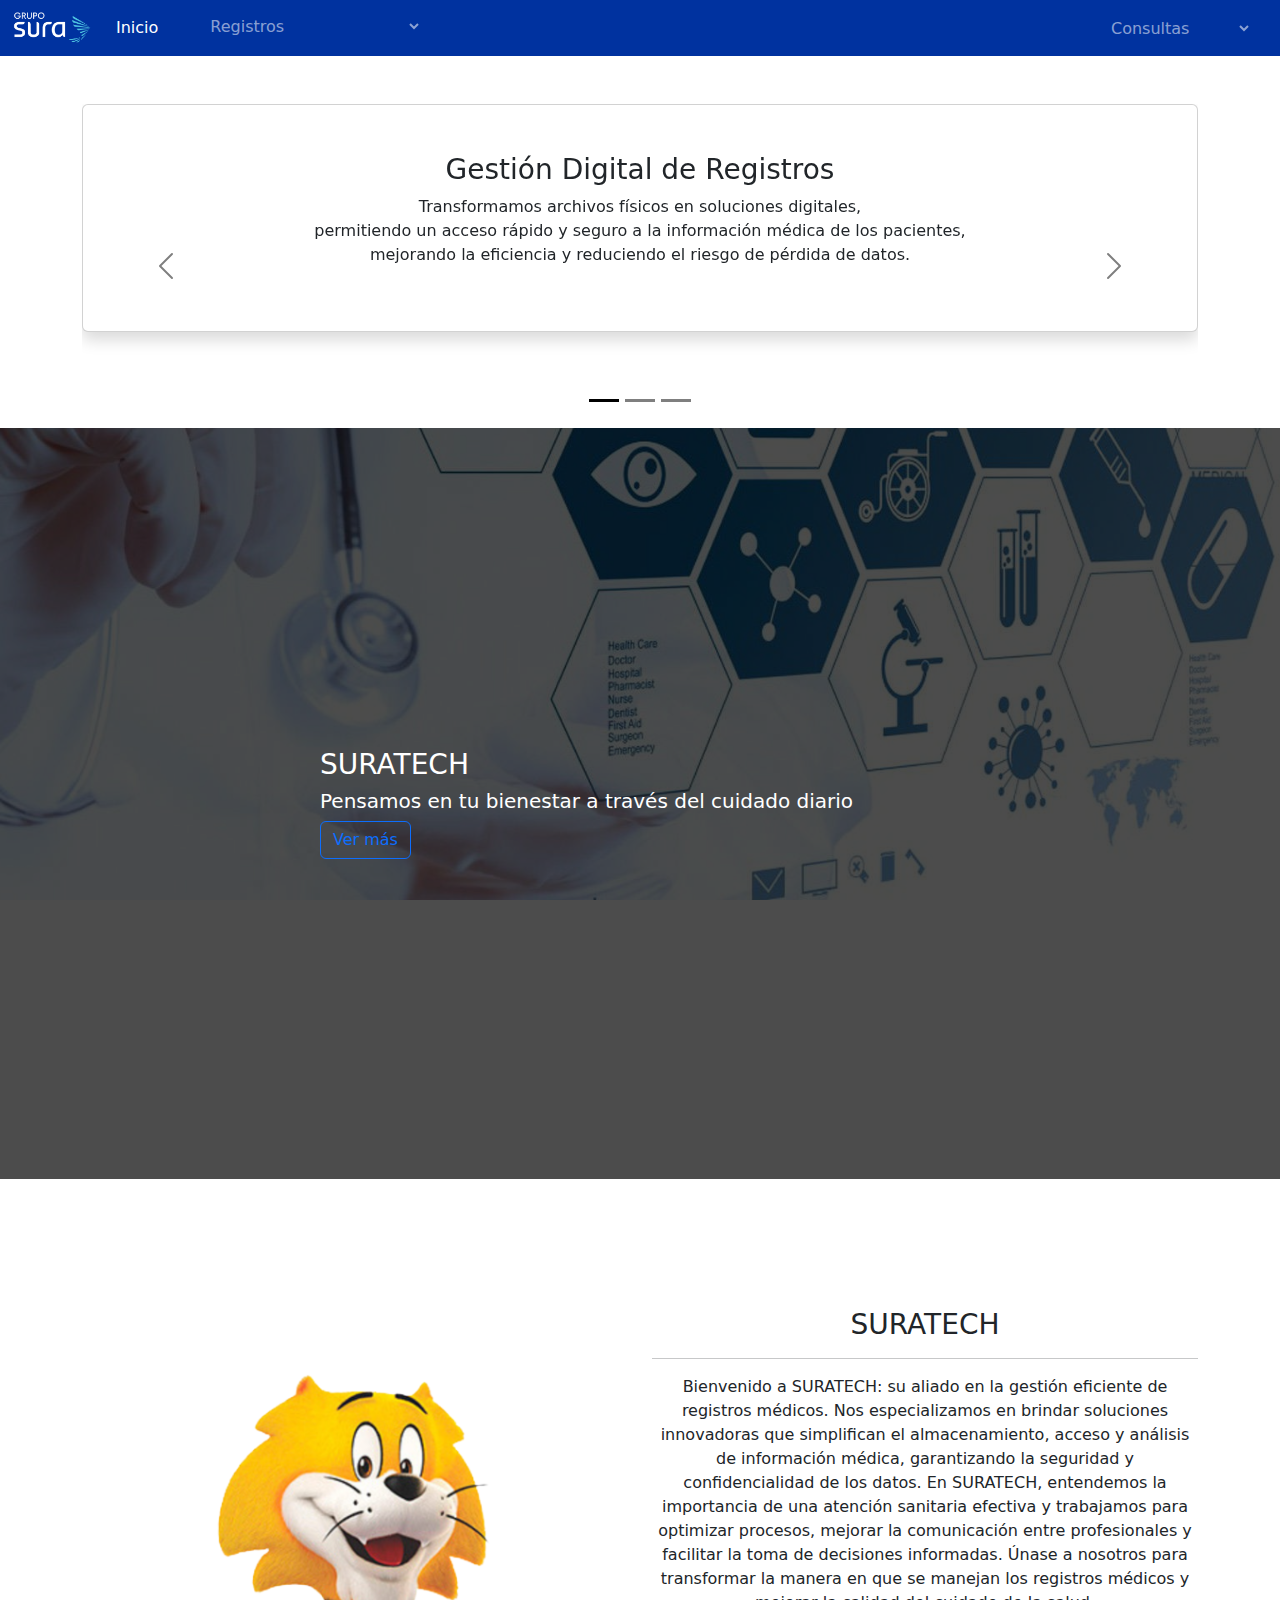
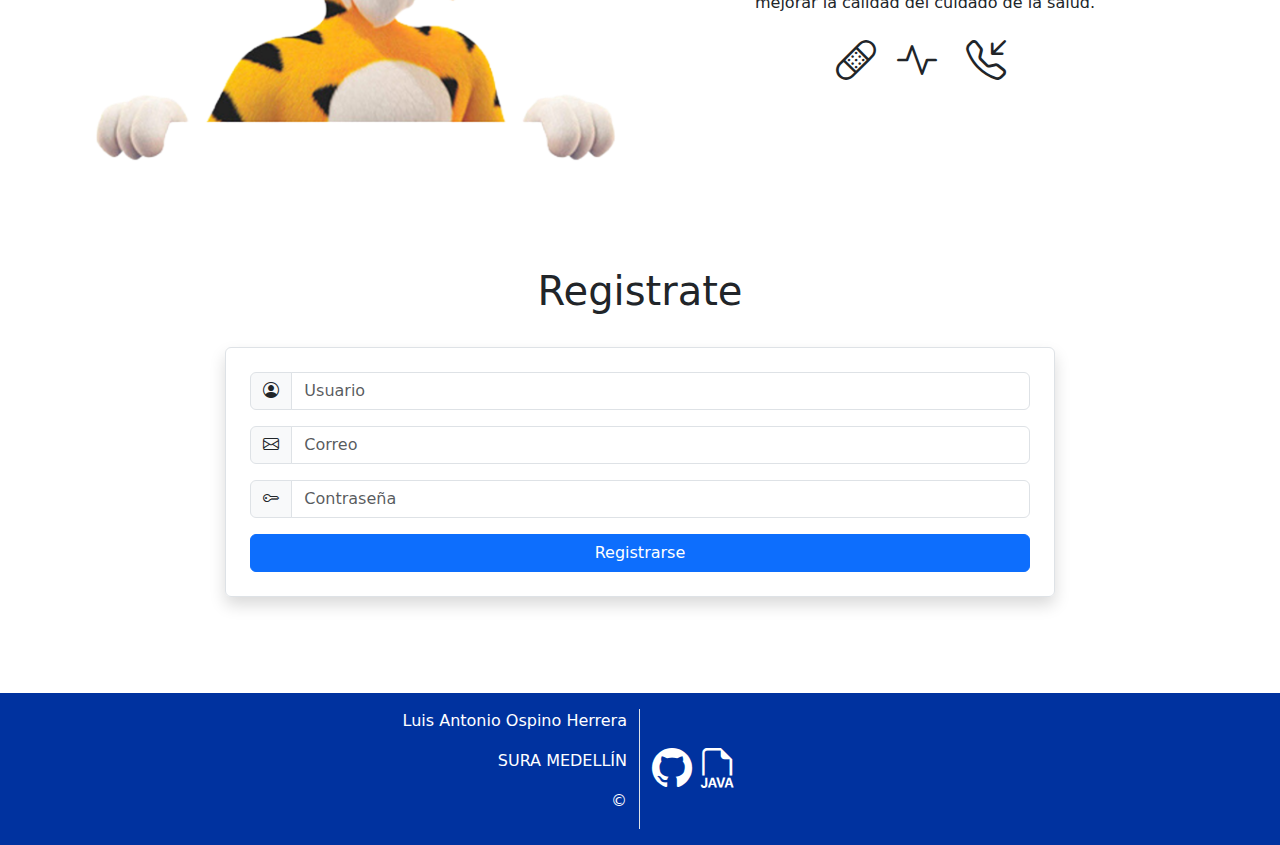
<file: index.html>
<!DOCTYPE html>
<html lang="en">
<head>
    <meta charset="UTF-8">
    <meta name="viewport" content="width=device-width, initial-scale=1.0">
    <title>SURATECH</title>
    <link rel="stylesheet" href="./assets/styles/style.css">
    <link href="https://cdn.jsdelivr.net/npm/bootstrap@5.3.3/dist/css/bootstrap.min.css" rel="stylesheet" integrity="sha384-QWTKZyjpPEjISv5WaRU9OFeRpok6YctnYmDr5pNlyT2bRjXh0JMhjY6hW+ALEwIH" crossorigin="anonymous">
    <link rel="stylesheet" href="https://cdn.jsdelivr.net/npm/bootstrap-icons@1.11.3/font/bootstrap-icons.min.css">
</head>
<body>
  <header>
    <nav class="navbar navbar-expand-lg menu navbar-dark fixed-top">
      <div class="container-fluid">
        <a href="./index.html"><img src="./assets/img/logotipoSura.png" alt="logo" class="img-fluid" height="80px" width="80px"></a>
        <button class="navbar-toggler" type="button" data-bs-toggle="collapse" data-bs-target="#navbarNav" aria-controls="navbarNav" aria-expanded="false" aria-label="Toggle navigation">
          <span class="navbar-toggler-icon"></span>
        </button>
        <div class="collapse navbar-collapse" id="navbarNav">
          <ul class="navbar-nav">
            <li class="nav-item">
              <a class="nav-link active mx-3" aria-current="page" href="/index.html">Inicio</a>
            </li>
            <li class="nav-item active">
              <select name="" id="selectorRegistros" class="nav-link mx-3 menu puntero"  onchange="location = this.value;">
                <option value="/index.html"  class="menu">Registros</option>
                <option value="./src/views/registroPaciente.html" class="menu">Registro Pacientes</option>
                <option value="./src/views/registroMedico.html" class="menu">Registro Médicos</option>
                <option value="./src/views/signoVital.html" class="menu">Registro Signos vitales</option>
                <option value="./src/views/registroMedicamento.html" class="menu">Registro Medicamentos</option>
                <option value="./src/views/registroEnfermedad.html" class="menu">Registro Enfermedades</option>
              </select>
            </li>
          </ul>
        </div>
        <div id="consultas">
          <ul class="navbar-nav">
            <li class="nav-item active">
              <select name="" id="selectorRegistros" class="nav-link mx-3 menu puntero"  onchange="location = this.value;">
                <option value="/index.html"  class="menu">Consultas</option>
                <option value="./src/dashboard/dashboardPacientes.html" class="menu">Pacientes</option>
                <option value="./src/dashboard/dashboardMedico.html" class="menu">Médicos</option>
                <option value="./src/dashboard/dashboardSignoVital.html" class="menu">Signos vitales</option>
                <option value="./src/dashboard/dashboardMedicamento.html" class="menu">Medicamentos</option>
                <option value="./src/dashboard/dashboardEnfermedad.html" class="menu">Enfermedades</option>
              </select>
            </li>
          </ul>
        </div>
      </div>
    </nav>
  </header>
        <main>
          <section>
            <div class="text-center">
              <h1>Servicios:</h1>
            </div>
            <br><br>
          </section>
          <section class="container">
            <div id="carouselExampleDark" class="carousel carousel-dark slide">
              <div class="carousel-indicators">
                <button type="button" data-bs-target="#carouselExampleDark" data-bs-slide-to="0" class="active" aria-current="true" aria-label="Slide 1"></button>
                <button type="button" data-bs-target="#carouselExampleDark" data-bs-slide-to="1" aria-label="Slide 2"></button>
                <button type="button" data-bs-target="#carouselExampleDark" data-bs-slide-to="2" aria-label="Slide 3"></button>
              </div>
              <div class="carousel-inner">

                <div class="carousel-item active" data-bs-interval="10000">
                  <div class="card h-100 p-5 shadow text-center">
                    <h3>Gestión Digital de Registros</h3>
                    <p>Transformamos archivos físicos en soluciones digitales, <br>permitiendo un acceso rápido y seguro a la información médica de los pacientes, <br> mejorando la eficiencia y reduciendo el riesgo de pérdida de datos.</p>
                  </div> <br><br><br><br>                  
                </div>

                <div class="carousel-item" data-bs-interval="2000">
                  <div class="card h-100 p-5 shadow text-center">
                    <h3>Gestión Digital de Registros</h3>
                    <p>Transformamos archivos físicos en soluciones digitales, <br>permitiendo un acceso rápido y seguro a la información médica de los pacientes, <br> mejorando la eficiencia y reduciendo el riesgo de pérdida de datos.</p>
                  </div> <br><br><br><br> 
                </div>

                <div class="carousel-item">
                  <div class="card h-100 p-5 shadow text-center">
                    <h3>Gestión Digital de Registros</h3>
                    <p>Transformamos archivos físicos en soluciones digitales, <br>permitiendo un acceso rápido y seguro a la información médica de los pacientes, <br> mejorando la eficiencia y reduciendo el riesgo de pérdida de datos.</p>
                  </div> <br><br><br><br> 
              </div>

              <button class="carousel-control-prev" type="button" data-bs-target="#carouselExampleDark" data-bs-slide="prev">
                <span class="carousel-control-prev-icon" aria-hidden="true"></span>
                <span class="visually-hidden">Previous</span>
              </button>
              <button class="carousel-control-next" type="button" data-bs-target="#carouselExampleDark" data-bs-slide="next">
                <span class="carousel-control-next-icon" aria-hidden="true"></span>
                <span class="visually-hidden">Next</span>
              </button>
            </div>
          </section>
          <section class="banner text-white">
            <h3>SURATECH</h3>
            <h5>Pensamos en tu bienestar a través del cuidado diario</h5>
            <a href="#sesionRegistro" class="btn btn-outline-primary">Ver más</a>
          </section>
          <section class="container my-5">
            <div class="row" id="descripcion">
              <div class="col-6">
                <img src="./assets/img/tigre.png" alt="tigre" class="img-fluid">
              </div>
              <div class="col-6 text-center align-self-center">
                <h3>SURATECH</h3>
                <hr>
                <p>
                  Bienvenido a SURATECH: su aliado en la gestión eficiente de registros médicos. Nos especializamos en brindar soluciones innovadoras que simplifican el almacenamiento, acceso y análisis de información médica, garantizando la seguridad y confidencialidad de los datos. En SURATECH, entendemos la importancia de una atención sanitaria efectiva y trabajamos para optimizar procesos, mejorar la comunicación entre profesionales y facilitar la toma de decisiones informadas. Únase a nosotros para transformar la manera en que se manejan los registros médicos y mejorar la calidad del cuidado de la salud.
                </p>
                <i class="bi bi-bandaid fs-1"></i>
                <i class="bi bi-activity fs-1 mx-3"></i>
                <i class="bi bi-telephone-inbound fs-1 mx-2"></i>
              </div>
            </div>
          </section>
          <!--
          <section class="banner2">
          </section>
          -->
          <section class="container-fluid" id="sesionRegistro">
            <div class="row justify-content-center">
              <div class="col-8 my-5">
                <h1 class="text-center">Registrate</h1> <br>
                <form class="shadow border rounded p-4">
                  <div class="input-group mb-3">
                    <span class="input-group-text"> <i class="bi bi-person-circle"></i> </span>
                    <input type="text" class="form-control" placeholder="Usuario">
                  </div>
                  <div class="input-group mb-3">
                    <span class="input-group-text"> <i class="bi bi-envelope"></i> </span>
                    <input type="text" class="form-control" placeholder="Correo">
                  </div>
                  <div class="input-group mb-3">
                    <span class="input-group-text"> <i class="bi bi-key"></i> </span>
                    <input type="text" class="form-control" placeholder="Contraseña">
                  </div>
                  <button type="submit" class="btn btn-primary w-100">Registrarse</button>
                </form>
              </div>
            </div>
          </section>
          
          <!--
          <section class="container">
            <div class="row row-cols-1 row-cols-md-3 g-3">
              <div class="col">
                <div class="card h-100 p-5 shadow">
                  <h3>Gestión Digital de Registros</h3>
                  <p>Transformamos archivos físicos en soluciones digitales, permitiendo un acceso rápido y seguro a la información médica de los pacientes, mejorando la eficiencia y reduciendo el riesgo de pérdida de datos.</p>
                </div>
              </div>
              <div class="col">
                <div class="card h-100 p-5 shadow">
                  <h3>Análisis de Datos de Salud</h3>
                  <p>Proporcionamos herramientas avanzadas de análisis que permiten a las instituciones de salud identificar tendencias, optimizar tratamientos y tomar decisiones basadas en datos, mejorando así la calidad del cuidado.</p>
                </div>
              </div>
              <div class="col">
                <div class="card h-100 p-5 shadow">
                  <h3>Cumplimiento Normativo y Seguridad de Datos</h3>
                  <p>Asesoramos a nuestros clientes sobre las regulaciones vigentes en materia de protección de datos y garantizamos que sus sistemas cumplan con las normativas de seguridad, asegurando la confidencialidad y protección de la información médica.</p>
                </div>
              </div>
            </div>
          </section> -->
        </main>
        <footer class="container-fluid g-0 text-white menu p-3 mt-5">
          <div class="row">
            <div class="col-12 col-md-6 text-end border-end">
              <p> Luis Antonio Ospino Herrera </p>
              <p> SURA MEDELLÍN </p>
              <p>&copy;</p>
            </div>
            <div class="col-12 col-md-6 align-self-center">
              <i class="bi bi-github fs-1"></i>
              <i class="bi bi-filetype-java fs-1"></i>
            </div>
          </div>
        </footer>
    <script src="https://cdn.jsdelivr.net/npm/bootstrap@5.3.3/dist/js/bootstrap.bundle.min.js" integrity="sha384-YvpcrYf0tY3lHB60NNkmXc5s9fDVZLESaAA55NDzOxhy9GkcIdslK1eN7N6jIeHz" crossorigin="anonymous"></script>
</body>
</html>
</file>
<file: assets/styles/style.css>
.banner{
    position: relative;
    background-image: url("../img/banner.png");
    background-position: top center;
    background-size:cover;
    background-attachment:fixed;
    padding: 25%;
    z-index: 1;
}
/*
.banner2{
    position: relative;
    background-image: url("../img/familiaFeliz.png");
    background-position: top center;
    background-size: cover;
    background-attachment: fixed;
    padding: 25%;
}*/
.banner3{
    position: relative;
    background-image: url("../img/medicoAtiende.png");
    background-position: top center;
    background-size: cover;
    background-attachment: fixed;
    padding: 25%;
}
.banner::after{
    content: "";
    position: absolute;
    top: 0;
    left: 0;
    width: 100%;
    height: 100%;
    background-color: black;
    z-index: -1;
    opacity: 0.7;
}
.menu{
    background-color: #00329f;
}
.fondo{
    background-color: #e5e5e5;
}/*
.fondoAzul{
    background-color: blue;
}*/
.puntero{
    cursor: pointer;
}
.textoSura{
    color: #00329f;
}
</file>
